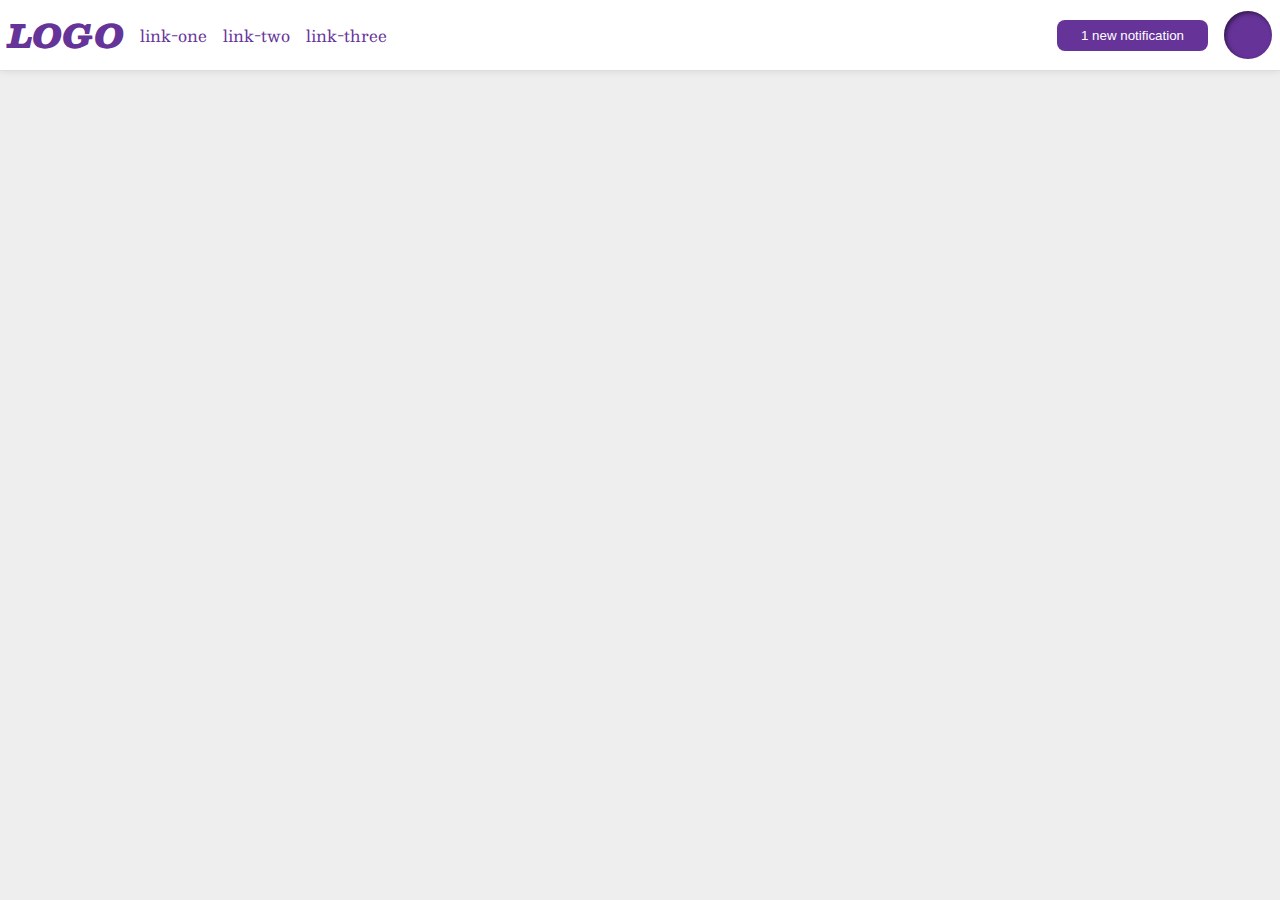
<file: flex/03-flex-header-2/index.html>
<!DOCTYPE html>
<html lang="en">
  <head>
    <meta charset="UTF-8">
    <meta http-equiv="X-UA-Compatible" content="IE=edge">
    <meta name="viewport" content="width=device-width, initial-scale=1.0">
    <title>Flex Header 2</title>
    <link rel="stylesheet" href="style.css">
  </head>
  <body>
    <div class="header">
      <div class="left">
        <div class="logo">
          LOGO
        </div>
        <ul class="links">
          <li><a href="google.com">link-one</a></li>
          <li><a href="google.com">link-two</a></li>
          <li><a href="google.com">link-three</a></li>
        </ul>
      </div>
      <div class="right">
        <button class="notifications">
          1 new notification
        </button>
        <div class="profile-image"></div>
      </div>
    </div>
  </body>
</html>
</file>
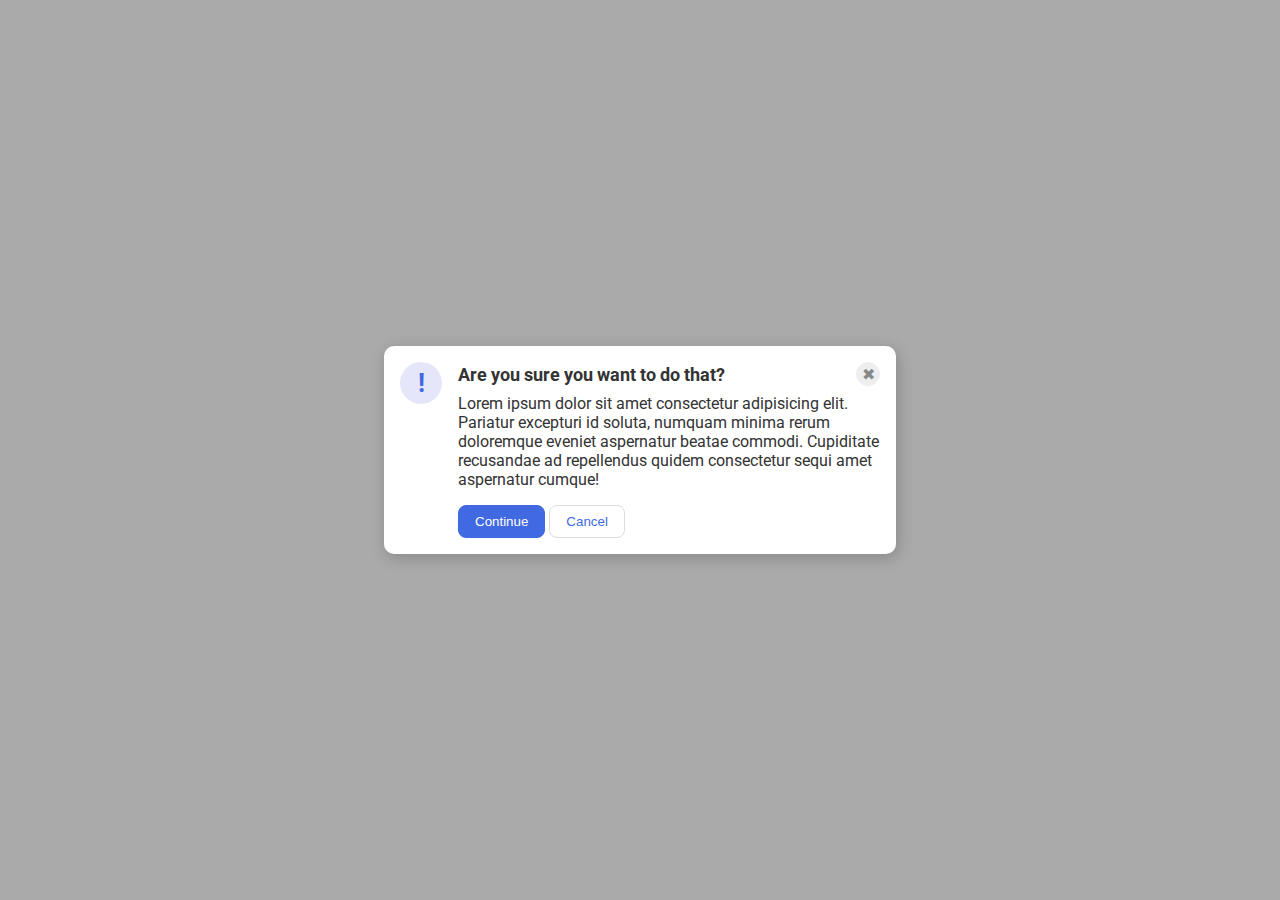
<file: flex/05-flex-modal/index.html>
<!DOCTYPE html>
<html lang="en">
  <head>
    <meta charset="UTF-8">
    <meta http-equiv="X-UA-Compatible" content="IE=edge">
    <meta name="viewport" content="width=device-width, initial-scale=1.0">
    <link rel="stylesheet" href="style.css">
    <title>Modal</title>
  </head>
  <body>
    <div class="modal">
      <div class="icon">!</div>
      <div class="container">
            <div class="header">Are you sure you want to do that?
              <button class="close-button">✖</button>
            </div>
        <div class="text">Lorem ipsum dolor sit amet consectetur adipisicing elit. Pariatur excepturi id soluta, numquam minima rerum doloremque eveniet aspernatur beatae commodi. Cupiditate recusandae ad repellendus quidem consectetur sequi amet aspernatur cumque!</div>
        <button class="continue">Continue</button>
        <button class="cancel">Cancel</button>
      </div>
    </div>
  </body>
</html>
</file>
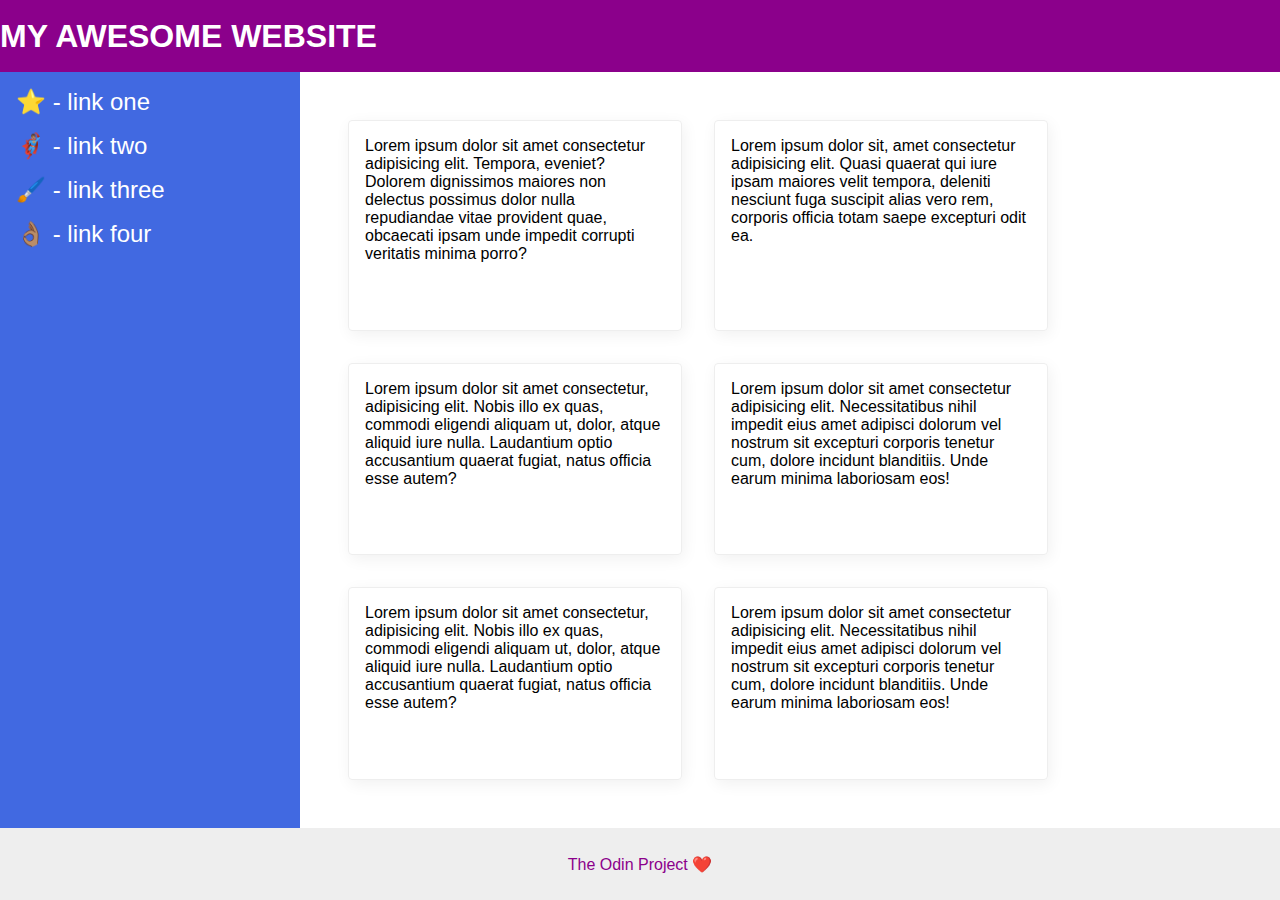
<file: flex/07-flex-layout-2/index.html>
<!DOCTYPE html>
<html lang="en">
  <head>
    <meta charset="UTF-8">
    <meta http-equiv="X-UA-Compatible" content="IE=edge">
    <meta name="viewport" content="width=device-width, initial-scale=1.0">
    <title>The Holy Grail</title>
    <link rel="stylesheet" href="style.css">
  </head>
  <body>
    <div class="header">
      MY AWESOME WEBSITE
    </div>
    
    <div class="content">
      <div class="sidebar">
        <ul>
          <li><a href="#">⭐ - link one</a></li>
          <li><a href="#">🦸🏽‍♂️ - link two</a></li>
          <li><a href="#">🖌️ - link three</a></li>
          <li><a href="#">👌🏽 - link four</a></li>
        </ul>
      </div>
      <div class="deck">
        <div class="card">Lorem ipsum dolor sit amet consectetur adipisicing elit. Tempora, eveniet? Dolorem dignissimos maiores non delectus possimus dolor nulla repudiandae vitae provident quae, obcaecati ipsam unde impedit corrupti veritatis minima porro?</div>
        <div class="card">Lorem ipsum dolor sit, amet consectetur adipisicing elit. Quasi quaerat qui iure ipsam maiores velit tempora, deleniti nesciunt fuga suscipit alias vero rem, corporis officia totam saepe excepturi odit ea.</div>
        <div class="card">Lorem ipsum dolor sit amet consectetur, adipisicing elit. Nobis illo ex quas, commodi eligendi aliquam ut, dolor, atque aliquid iure nulla. Laudantium optio accusantium quaerat fugiat, natus officia esse autem?</div>
        <div class="card">Lorem ipsum dolor sit amet consectetur adipisicing elit. Necessitatibus nihil impedit eius amet adipisci dolorum vel nostrum sit excepturi corporis tenetur cum, dolore incidunt blanditiis. Unde earum minima laboriosam eos!</div>
        <div class="card">Lorem ipsum dolor sit amet consectetur, adipisicing elit. Nobis illo ex quas, commodi eligendi aliquam ut, dolor, atque aliquid iure nulla. Laudantium optio accusantium quaerat fugiat, natus officia esse autem?</div>
        <div class="card">Lorem ipsum dolor sit amet consectetur adipisicing elit. Necessitatibus nihil impedit eius amet adipisci dolorum vel nostrum sit excepturi corporis tenetur cum, dolore incidunt blanditiis. Unde earum minima laboriosam eos!</div>
      </div>
    </div>

    <div class="footer">
      The Odin Project ❤️
    </div>
  </body>
</html>
</file>
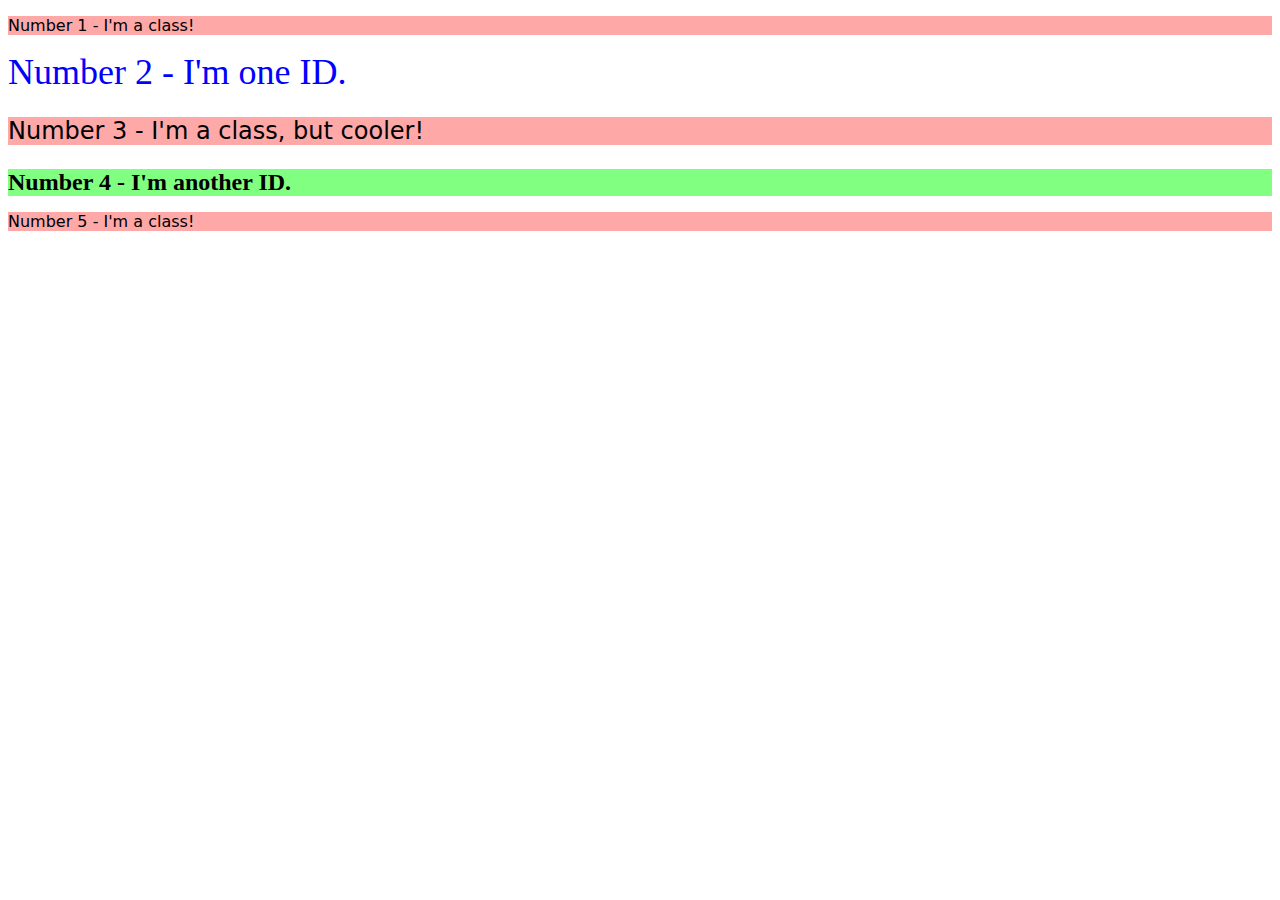
<file: foundations/02-class-id-selectors/index.html>
<!DOCTYPE html>
<html lang="en">
  <head>
    <meta charset="UTF-8">
    <meta http-equiv="X-UA-Compatible" content="IE=edge">
    <meta name="viewport" content="width=device-width, initial-scale=1.0">
    <title>Class and ID Selectors</title>
    <link rel="stylesheet" href="style.css">
  </head>
  <body>
    <p class ="odd">Number 1 - I'm a class!</p>
    <div id="two">Number 2 - I'm one ID.</div>
    <p class="odd font">Number 3 - I'm a class, but cooler!</p>
    <div class="font" id="four">Number 4 - I'm another ID.</div>
    <p class="odd">Number 5 - I'm a class!</p>
  </body>
</html>
</file>
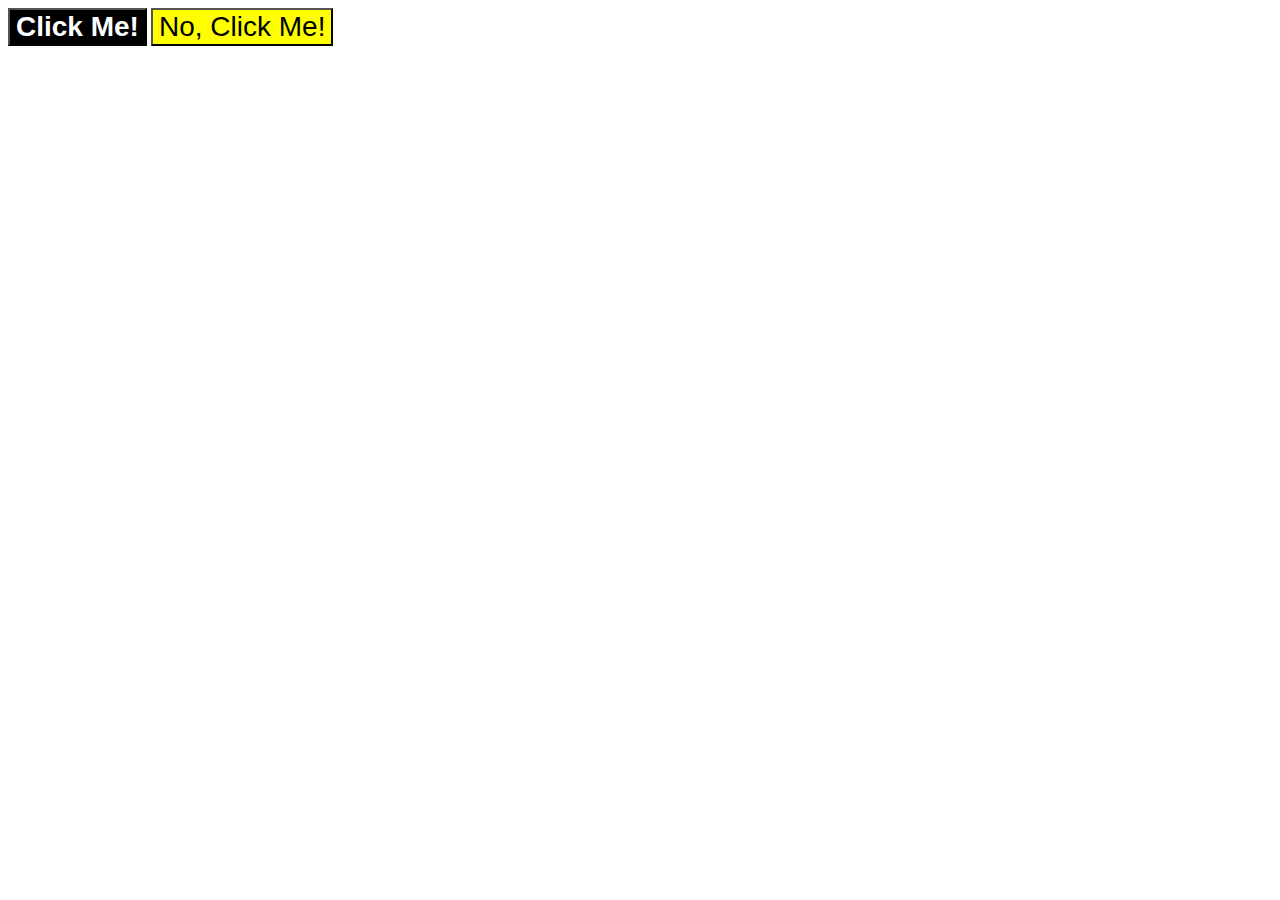
<file: foundations/03-grouping-selectors/index.html>
<!DOCTYPE html>
<html lang="en">
  <head>
    <meta charset="UTF-8">
    <meta http-equiv="X-UA-Compatible" content="IE=edge">
    <meta name="viewport" content="width=device-width, initial-scale=1.0">
    <title>Grouping Selectors</title>
    <link rel="stylesheet" href="style.css">
  </head>
  <body>
    <button class="left">Click Me!</button>
    <button class="right">No, Click Me!</button>
  </body>
</html>
</file>
<file: flex/03-flex-header-2/style.css>
/* this is some magical font-importing.  
you'll learn about it later. */
@import url('https://fonts.googleapis.com/css2?family=Besley:ital,wght@0,400;1,900&display=swap');

body {
  margin: 0;
  background: #eee;
  font-family: Besley, serif;
}

.header {
  background: white;
  border-bottom: 1px solid #ddd;
  box-shadow: 0 0 8px rgba(0,0,0,.1);
  display: flex;
  justify-content: space-between;
  padding: 8px;
}

.profile-image {
  background: rebeccapurple;
  box-shadow: inset 2px 2px 4px rgba(0,0,0,.5);
  border-radius: 50%;
  width: 48px;
  height: 48px;
}

.logo {
  color: rebeccapurple;
  font-size: 32px;
  font-weight: 900;
  font-style: italic;
}

button {
  border: none;
  border-radius: 8px;
  background: rebeccapurple;
  color: white;
  padding: 8px 24px;
}

a {
  /* this removes the line under our links */
  text-decoration: none;
  color: rebeccapurple;
}

ul {
  list-style-type: none;
  display: flex;
  padding: 0px;
  margin: 0px;
  gap: 16px;
}

.left,
.right {
  display: flex;
  align-items: center;
  gap: 16px;
}
</file>
<file: flex/05-flex-modal/style.css>
@import url('https://fonts.googleapis.com/css2?family=Roboto:wght@400;700&display=swap');

html, body {
  height: 100%;
}

body {
  font-family: Roboto, sans-serif;
  margin: 0;
  background: #aaa;
  color: #333;
  /* I'll give you this one for free lol */
  display: flex;
  align-items: center;
  justify-content: center;
}

.modal {
  background: white;
  width: 480px;
  border-radius: 10px;
  box-shadow: 2px 4px 16px rgba(0,0,0,.2);
  display: flex;
  padding: 16px;
  gap: 16px;
}

.icon {
  color: royalblue;
  font-size: 26px;
  font-weight: 700;
  background: lavender;
  width: 42px;
  height: 42px;
  border-radius: 50%;
  display: flex;
  align-items: center;
  justify-content: center;
  flex-shrink: 0;
}

.close-button {
  background: #eee;
  border-radius: 50%;
  color: #888;
  font-weight: 400;
  font-size: 16px;
  height: 24px;
  width: 24px;
  display: flex;
  align-items: center;
  justify-content: center;
  border: 1px solid #eee;
  padding: 0;
}

button {
  cursor: pointer;
  padding: 8px 16px;
  border-radius: 8px;
}

button.continue {
  background: royalblue;
  border: 1px solid royalblue;
  color: white;
}

button.cancel {
  background: white;
  border: 1px solid #ddd;
  color: royalblue;
}

.header {
  display: flex;
  justify-content: space-between;
  align-items: center;
  font-weight: 700;
  font-size: 18px;
  margin-bottom: 8px;
}

.text {
  margin-bottom: 16px;
}
</file>
<file: flex/07-flex-layout-2/style.css>
body {
  font-family: -apple-system, BlinkMacSystemFont, 'Segoe UI', Roboto, Oxygen, Ubuntu, Cantarell, 'Open Sans', 'Helvetica Neue', sans-serif;
  margin: 0;
  min-height: 100vh;
  display: flex;
  flex-direction: column;
}

.header {
  height: 72px;
  background: darkmagenta;
  color: white;
  font-size: 32px;
  font-weight: 900;
  display: flex;
  align-items: center;
  padding-left: 0 16px;
}

.footer {
  height: 72px;
  background: #eee;
  color: darkmagenta;
  display: flex;
  justify-content: center;
  align-items: center;
}

.sidebar {
  width: 300px;
  background: royalblue;
  box-sizing: border-box;
  flex-shrink: 0;
  padding: 16px;
}

ul {
  list-style-type: none;
  padding: 0;
  margin: 0;
}

li {
  margin-bottom: 16px;
}

a {
  color: white;
  text-decoration: none;
  font-size: 24px;
}

.deck {
  display: flex;
  flex-wrap: wrap;
  padding: 32px;
}

.card {
  border: 1px solid #eee;
  box-shadow: 2px 4px 16px rgba(0,0,0,.06);
  border-radius: 4px;
  width: 300px;
  margin: 16px;
  padding: 16px;
}

.content {
  flex-grow: 1;
  display: flex;
}
</file>
<file: foundations/02-class-id-selectors/style.css>
.odd {
    background-color: rgb(255, 168, 168);
    font-family: Veranda,"DejaVu Sans", "sans-serif";
}

#two {
    color: #0000ff;
    font-size:36px;
}

.font {
    font-size:24px;
}


#four {
    background-color: hsl(120, 100%, 75%);
    font-size: 24px;
    font-weight: bold;
}
</file>
<file: foundations/03-grouping-selectors/style.css>
.left {
    background-color: black;
    color: white;
    font-weight: bold;
}

.right {
    background-color: yellow;
}

.left, 
.right {
    font-size: 28px;
    font-family: Helvetica, "Times New Roman", sans-serif;
}
</file>
